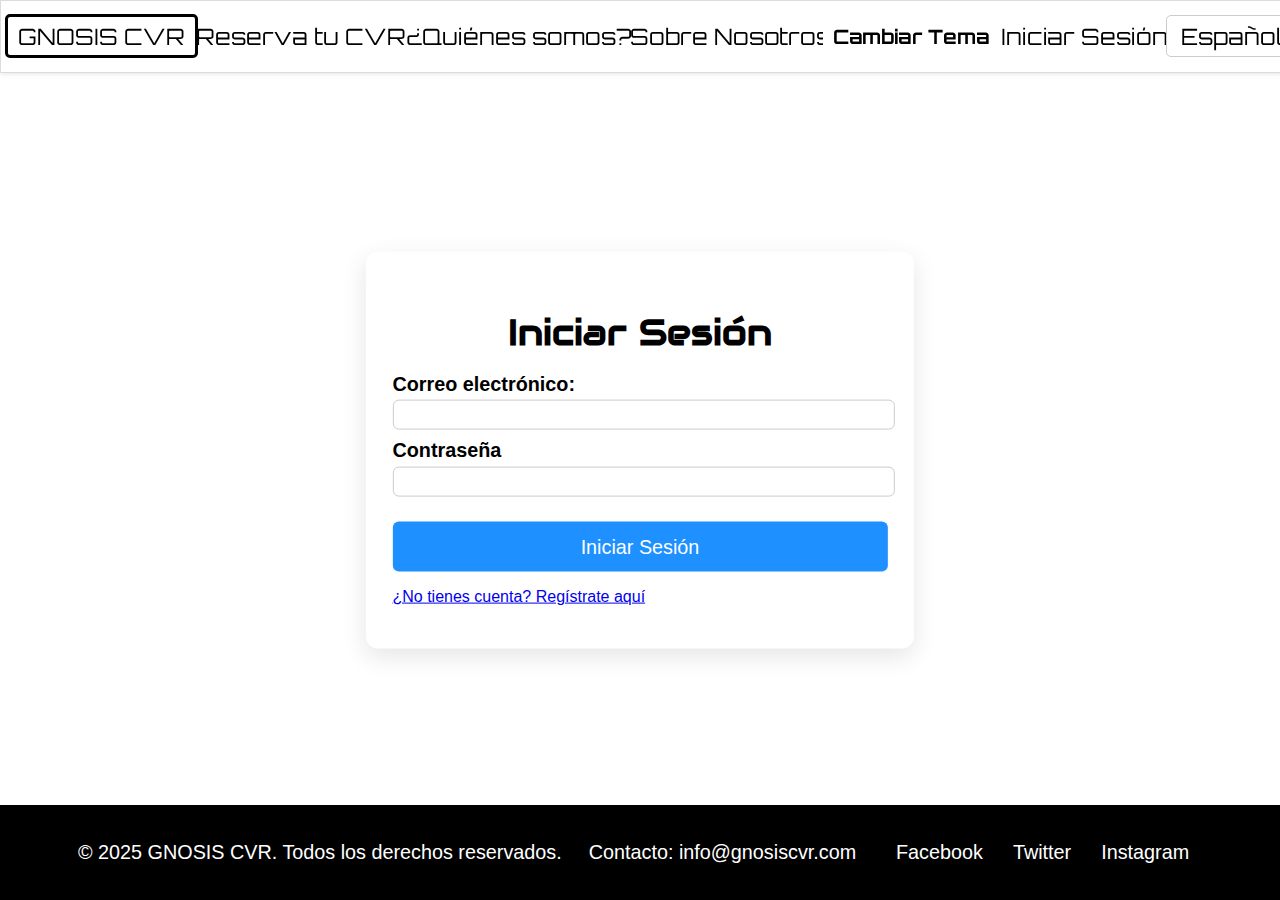
<file: html/login.html>
<!DOCTYPE html>
<html lang="en">

<head>
    <meta charset="UTF-8">
    <meta name="viewport" content="width=device-width, initial-scale=1.0">
    <title>Gnosis CVR</title>
    <link rel="preconnect" href="https://fonts.googleapis.com">
    <link rel="preconnect" href="https://fonts.gstatic.com" crossorigin>
    <link href="https://fonts.googleapis.com/css2?family=Audiowide&display=swap" rel="stylesheet">
    <link href="https://fonts.googleapis.com/css2?family=Orbitron:wght@500&display=swap" rel="stylesheet">
    <link id="style" rel="stylesheet" href="../css/index-light.css">
    <link id="style4" rel="stylesheet" href="../css/login-light.css">
    <link rel="icon" href="/imagenes/icono.ico" type="image/x-icon">

</head>

<body>
    <header>
        <nav id="menu-principal">
            <ul>
                <li><a id="menu-inicio" href="/index.html">GNOSIS CVR</a></li>
                <li><a id="menu-reserva" href="#reserva-section">Reserva tu CVR</a></li>

                <li><a id="menu-prueba" href="quienes.html">¿Quiénes somos?</a></li>
                <li><a id="menu-nosotros" href="sobrenosotros.html">Sobre Nosotros</a></li>
                <li><button id="boton-tema">Cambiar Tema</button></li>
                <li><a id="menu-login" href="login.html">Iniciar Sesión</a></li>
                <li>
                    <select id="selector-idioma">
                        <option value="es">Español</option>
                        <option value="en">English</option>
                    </select>
                </li>
            </ul>
        </nav>
    </header>

    <!-- Div para efectos de popups (cubre todo con blur)-->
    <div id="overlay"></div>
    </div>

    <section id="login-section" class="login-section">
        <div class="login-container">
            <h2>Iniciar Sesión</h2>
            <form id="login-form" action="#" method="POST">
                <label for="nombre" style="display: none;">Nombre:</label>
                <input type="text" id="name" name="name" style="display: none;">

                <label for="correo">Correo electrónico:</label>
                <input type="email" id="email" name="email" required>

                <label for="pass">Contraseña</label>
                <input type="password" id="pass" name="pass" required>

                <label for="confirm-pass" style="display: none;">Confirmar Contraseña</label>
                <input type="password" id="confirm-pass" name="confirm-pass" style="display: none;">

                <button type="submit" id="boton-login" class="boton">Iniciar Sesión</button>
                <!-- intercambiar modo registro - modo login -->
                <p id="toggle-form-p">
                    <a href="#" id="mostrar-registro">¿No tienes cuenta? Regístrate aquí</a>
                </p>
            </form>
        </div>

        <div id="mensaje-container">
            <p class="mensaje">mensaje</p>
        </div>
    </section>

    <section id="reserva-section" class="reserva-section">
        <div class="form-container">
            <button type="button" id="cerrar-reserva" class="cerrar-btn">X</button>
            <h2>Reserva tu Visor CVR</h2>
            <form id="reserva-form" action="#" method="POST">
                <label for="nombre">Nombre completo:</label>
                <input type="text" id="nombre" name="nombre" required>

                <label for="edad">Edad:</label>
                <input type="number" id="edad" name="edad" required>

                <label for="genero">Género:</label>
                <select id="genero" name="genero" required>
                    <option value="">Seleccione...</option>
                    <option value="masculino">Masculino</option>
                    <option value="femenino">Femenino</option>
                    <option value="otro">Otro</option>
                </select>

                <label for="telefono">Número de Teléfono:</label>
                <input type="tel" id="telefono" name="telefono" required>

                <label for="correo">Correo electrónico:</label>
                <input type="email" id="correo" name="correo" required>

                <label for="visor">Tipo de visor deseado:</label>
                <select id="tipo-visor" name="visor" required>
                    <option value="">Seleccione...</option>
                    <option value="visor1">Con NeuroMalla</option>
                    <option value="visor2">Sin NeuroMalla</option>
                </select>

                <button type="submit" id="boton-env-res" class="boton">Reservar</button>
            </form>
        </div>

        <div id="mensaje-container">
            <p class="mensaje">mensaje</p>
        </div>
    </section>

    <footer id="footer">
        <div class="footer-content">
            <div class="footer-info">
                <p>&copy; 2025 GNOSIS CVR. Todos los derechos reservados.</p>
                <p>Contacto: <a href="mailto:info@gnosiscvr.com">info@gnosiscvr.com</a></p>
            </div>
            <div class="footer-social">
                <a href="https://facebook.com" target="_blank">Facebook</a>
                <a href="https://twitter.com" target="_blank">Twitter</a>
                <a href="https://instagram.com" target="_blank">Instagram</a>
            </div>
        </div>
    </footer>
</body>

</html>
<script src="../js/idioma.js"></script>
<script src="../js/reserva.js"></script>
<script src="../js/colores.js"></script>
<script src="../js/login.js"></script>
</file>
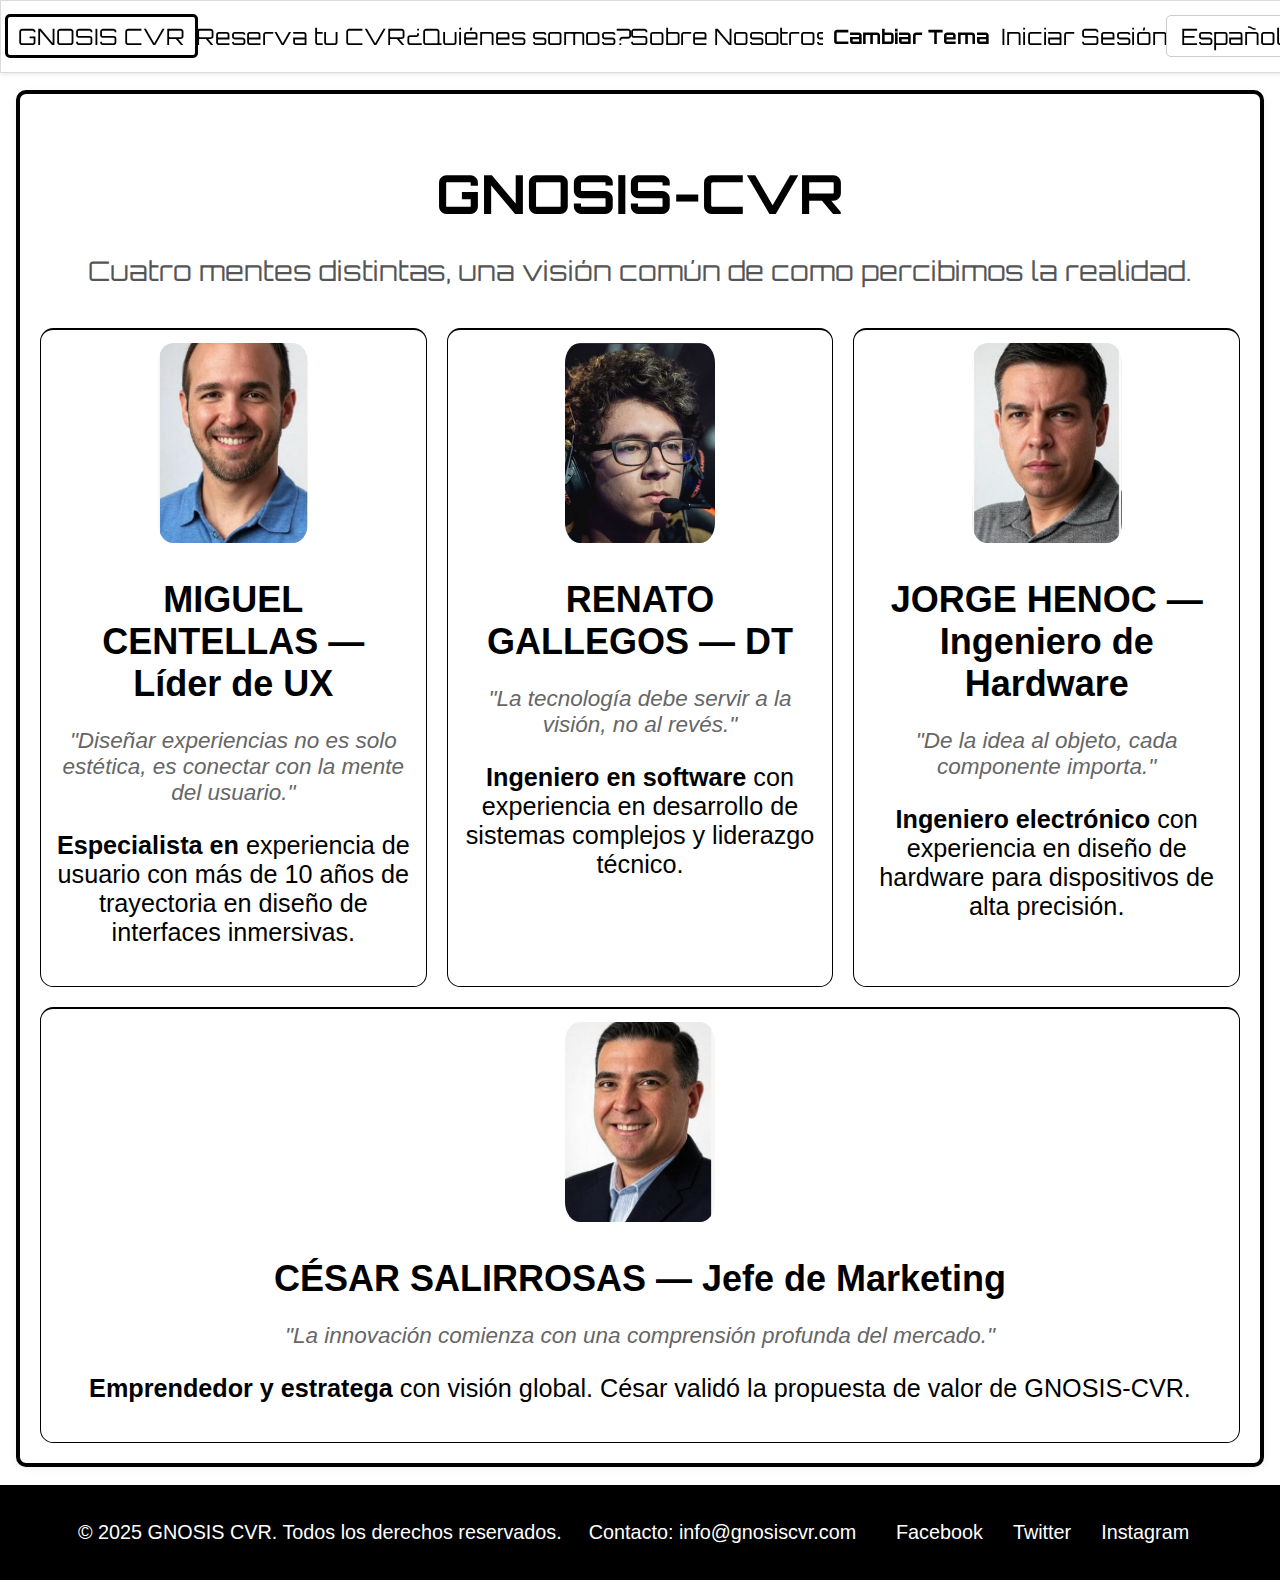
<file: html/quienes.html>
<!DOCTYPE html>
<html lang="en">

<head>
    <meta charset="UTF-8">
    <meta name="viewport" content="width=device-width, initial-scale=1.0">
    <title>Gnosis CVR - ¿Quiénes somos?</title>
    <link rel="preconnect" href="https://fonts.googleapis.com">
    <link rel="preconnect" href="https://fonts.gstatic.com" crossorigin>
    <link href="https://fonts.googleapis.com/css2?family=Audiowide&display=swap" rel="stylesheet">
    <link href="https://fonts.googleapis.com/css2?family=Orbitron:wght@500&display=swap" rel="stylesheet">
    <link id="style" rel="stylesheet" href="../css/index-light.css">
    <link id="style2" rel="stylesheet" href="../css/quienes-light.css">
    <link rel="icon" href="/imagenes/icono.ico" type="image/x-icon">
    <link rel="stylesheet" href="https://cdnjs.cloudflare.com/ajax/libs/font-awesome/6.0.0-beta3/css/all.min.css">
</head>

<body>
    <header>
        <nav id="menu-principal">
            <ul>
                <li><a id="menu-inicio" href="../index.html">GNOSIS CVR</a></li>
                <li><a id="menu-reserva" href="#reserva-section">Reserva tu CVR</a></li>
                <li><a id="menu-prueba" href="quienes.html">¿Quiénes somos?</a></li>
                <li><a id="menu-nosotros" href="sobrenosotros.html">Sobre Nosotros</a></li>
                <li><button id="boton-tema">Cambiar Tema</button></li>
                <li><a id="menu-login" href="login.html">Iniciar Sesión</a></li>
                <li>
                    <select id="selector-idioma">
                        <option value="es">Español</option>
                        <option value="en">English</option>
                    </select>
                </li>
            </ul>
        </nav>
    </header>
    <section id="equipo-fake" class="team">
        <div class="team-intro">
            <div class="ruido" id="ruido"></div>
            <audio class="audio" id="audio" src="../audio/transition.mp3"></audio>
            <h2>GNOSIS-CVR</h2>
            <p id="dialog">Cuatro mentes distintas, una visión común de como percibimos la realidad.</p>
        </div>
        <div class="team-members">
            <div class="member">
                <div class="flip-container">
                    <div class="flipper">
                        <div class="front">
                            <img class="img-fake" src="../imagenes/Miguel.png" alt="Miguel Centellas">
                        </div>
                        <div class="back">
                            <h3 id="ERText1">La realidad</h3>
                            </a>
                        </div>
                    </div>
                </div>
                <h3 id="name-member1">MIGUEL CENTELLAS — Líder de UX</h3>
                <p id="quote1" class="quote1">"Diseñar experiencias no es solo estética, es conectar con la mente del
                    usuario."
                </p>
                <p id="PeqText1"><strong>Especialista en</strong> experiencia de usuario con más de 10 años de
                    trayectoria en
                    diseño de interfaces inmersivas.</p>
            </div>
            <div class="member">
                <div class="flip-container">
                    <div class="flipper">
                        <div class="front">
                            <img class="img-fake" src="../imagenes/Renato.PNG" alt="Renato Gallegos">
                        </div>
                        <div class="back">
                            <h3 id="ERText2">Podría ser</h3>
                        </div>
                    </div>
                </div>
                <h3 id="name-member2">RENATO GALLEGOS — DT</h3>
                <p id="quote2" class="quote2">"La tecnología debe servir a la visión, no al revés."</p>
                <p id="PeqText2"><strong>Ingeniero en software</strong> con experiencia en desarrollo de sistemas
                    complejos y
                    liderazgo técnico.</p>
            </div>
            <div class="member">
                <div class="flip-container">
                    <div class="flipper">
                        <div class="front">
                            <img class="img-fake" src="../imagenes/Elias.PNG" alt="Jorge Henoc">
                        </div>
                        <div class="back">
                            <h3 id="ERText3">Distinta.</h3>
                        </div>
                    </div>
                </div>
                <h3 id="name-member3">JORGE HENOC — Ingeniero de Hardware</h3>
                <p id="quote3" class="quote3">"De la idea al objeto, cada componente importa."</p>
                <p id="PeqText3"><strong>Ingeniero electrónico</strong> con experiencia en diseño de hardware para
                    dispositivos de
                    alta precisión.</p>
            </div>
            <div class="member">
                <div class="flip-container">
                    <div class="flipper">
                        <div class="front">
                            <img class="img-fake" src="../imagenes/Cesar.PNG" alt="César Salirrosas">
                        </div>
                        <div id="real" class="back">
                            <button id="realidad" onclick="activarRuido()">Conoce la verdad.</button>
                            </a>
                        </div>
                    </div>
                </div>
                <h3 id="name-member4">CÉSAR SALIRROSAS — Jefe de Marketing</h3>
                <p id="quote4" class=" quote4">"La innovación comienza con una comprensión profunda del mercado."</p>
                <p id="PeqText4"><strong>Emprendedor y estratega</strong> con visión global. César validó la propuesta
                    de valor de
                    GNOSIS-CVR.</p>
            </div>
        </div>

    </section>
    <section id="equipo-real" class="team">
        <div class="team-intro">
            <h2 id="Proyecto">Proyecto de clase 'Desarrollo de entornos web'</h2>
            <p id="Carrera">Carrera de Cibertec: Computación e Informática.</p>
        </div>
        <div class="team-members">
            <div class="member">
                <h3>MIGUEL CENTELLAS</h3>
                <p id="quote5" class="quote5">"El conocimiento que no se aplica, no sirve."
                </p>
                <p id="txtreal1">Apasionado del aprendizaje continuo y del poder brindar soluciones a problemas
                    sociales.</p>
                <a href="https://github.com/reyrojo2" target="_blank">
                    <img src="../imagenes/github.png" alt="github">
                </a>
                <a href="https://www.linkedin.com/in/miguel-centellas-81107729a" target="_blank">
                    <img src="../imagenes/linkedin.png" alt="linkedin">
                </a>
                <a href="mailto:miguelcentellas@gmail.com" target="_blank">
                    <img src="../imagenes/gmail.png" alt="linkedin">
                </a>
            </div>
            <div class="member">
                <h3>RENATO GALLEGOS</h3>
                <p id="quote6" class="quote6">"Cada problema tiene solución... y si no tiene, la crearé"</p>
                <p id="txtreal2">Firme defensor del uso de la tecnología para el beneficio de las personas, generando un
                    avance en la
                    sociedad</p>
                <a href="https://github.com/Renyu2121" target="_blank">
                    <img src="../imagenes/github.png" alt="github">
                </a>
                <a href="https://www.linkedin.com/in/renato-gallegos-50b559257/" target="_blank">
                    <img src="../imagenes/linkedin.png" alt="linkedin">
                </a>
                <a href="mailto:Niglet.renato@gmail.com" target="_blank">
                    <img src="../imagenes/gmail.png" alt="linkedin">
                </a>
            </div>
            <div class="member">
                <h3>JORGE HENOC</h3>
                <p id="quote7" class="quote7">"Solo existen personas con problemas y luego aquellos que los resuelven.
                    Ahí entro yo."</p>
                <p id="txtreal3">Deseoso de llegar a ser un ingeniero de software que marque la diferencia en el mundo
                    actual.</p>
                <a href="https://github.com/Elias2049J" target="_blank">
                    <img src="../imagenes/github.png" alt="github">
                </a>
                <a href="https://www.linkedin.com/in/elías-jorge-ugarte-8a5567235/" target="_blank">
                    <img src="../imagenes/linkedin.png" alt="linkedin">
                </a>
                <a href="mailto:henoceliasjorgeugarte@gmail.com" target="_blank">
                    <img src="../imagenes/gmail.png" alt="linkedin">
                </a>
            </div>
            <div class="member">
                <h3>CÉSAR SALIRROSAS</h3>
                <p id="quote8" class="quote8">"Las dificultades de la vida solo me hacen querer avanzar más."</p>
                <p id="txtreal4">La carrera me dará las herramientas para darle forma a las ideas que tengo en la mente.
                </p>
                <a href="https://github.com/Csalirrosasc" target="_blank">
                    <img src="../imagenes/github.png" alt="github">
                </a>
                <a href="https://www.linkedin.com/in/césar-salirrosas-cisneros-738353150/" target="_blank">
                    <img src="../imagenes/linkedin.png" alt="linkedin">
                </a>
                <a href="mailto:ceyestj1107@gmail.com" target="_blank">
                    <img src="../imagenes/gmail.png" alt="linkedin">
                </a>
            </div>
        </div>
    </section>
    <!-- Div para efectos de popups (cubre todo con blur)-->
    <div id="overlay"></div>
    </div>

    <section id="reserva-section" class="reserva-section">
        <div class="form-container">
            <button type="button" id="cerrar-reserva" class="cerrar-btn">X</button>
            <h2>Reserva tu Visor CVR</h2>
            <form id="reserva-form" action="#" method="POST">
                <label for="nombre">Nombre completo:</label>
                <input type="text" id="nombre" name="nombre" required>

                <label for="edad">Edad:</label>
                <input type="number" id="edad" name="edad" required>

                <label for="genero">Género:</label>
                <select id="genero" name="genero" required>
                    <option value="">Seleccione...</option>
                    <option value="masculino">Masculino</option>
                    <option value="femenino">Femenino</option>
                    <option value="otro">Otro</option>
                </select>

                <label for="telefono">Número de Teléfono:</label>
                <input type="tel" id="telefono" name="telefono" required>

                <label for="correo">Correo electrónico:</label>
                <input type="email" id="correo" name="correo" required>

                <label for="visor">Tipo de visor deseado:</label>
                <select id="tipo-visor" name="visor" required>
                    <option value="">Seleccione...</option>
                    <option value="visor1">Con NeuroMalla</option>
                    <option value="visor2">Sin NeuroMalla</option>
                </select>

                <button type="submit" id="boton-env-res" class="boton">Reservar</button>
            </form>
        </div>

        <div id="mensaje-container">
            <p class="mensaje">mensaje</p>
        </div>
    </section>
    <br>
    <footer id="footer">
        <div class="footer-content">
            <div class="footer-info">
                <p>© 2025 GNOSIS CVR. Todos los derechos reservados.</p>
                <p>Contacto: <a href="mailto:info@gnosiscvr.com">info@gnosiscvr.com</a></p>
            </div>
            <div class="footer-social">
                <a href="https://facebook.com" target="_blank">Facebook</a>
                <a href="https://twitter.com" target="_blank">Twitter</a>
                <a href="https://instagram.com" target="_blank">Instagram</a>
            </div>
        </div>
    </footer>
</body>
<script src="../js/quienes.js"></script>
<script src="../js/colores.js"></script>
<script src="../js/idioma.js"></script>
<script src="../js/reserva.js"></script>

</html>
</file>
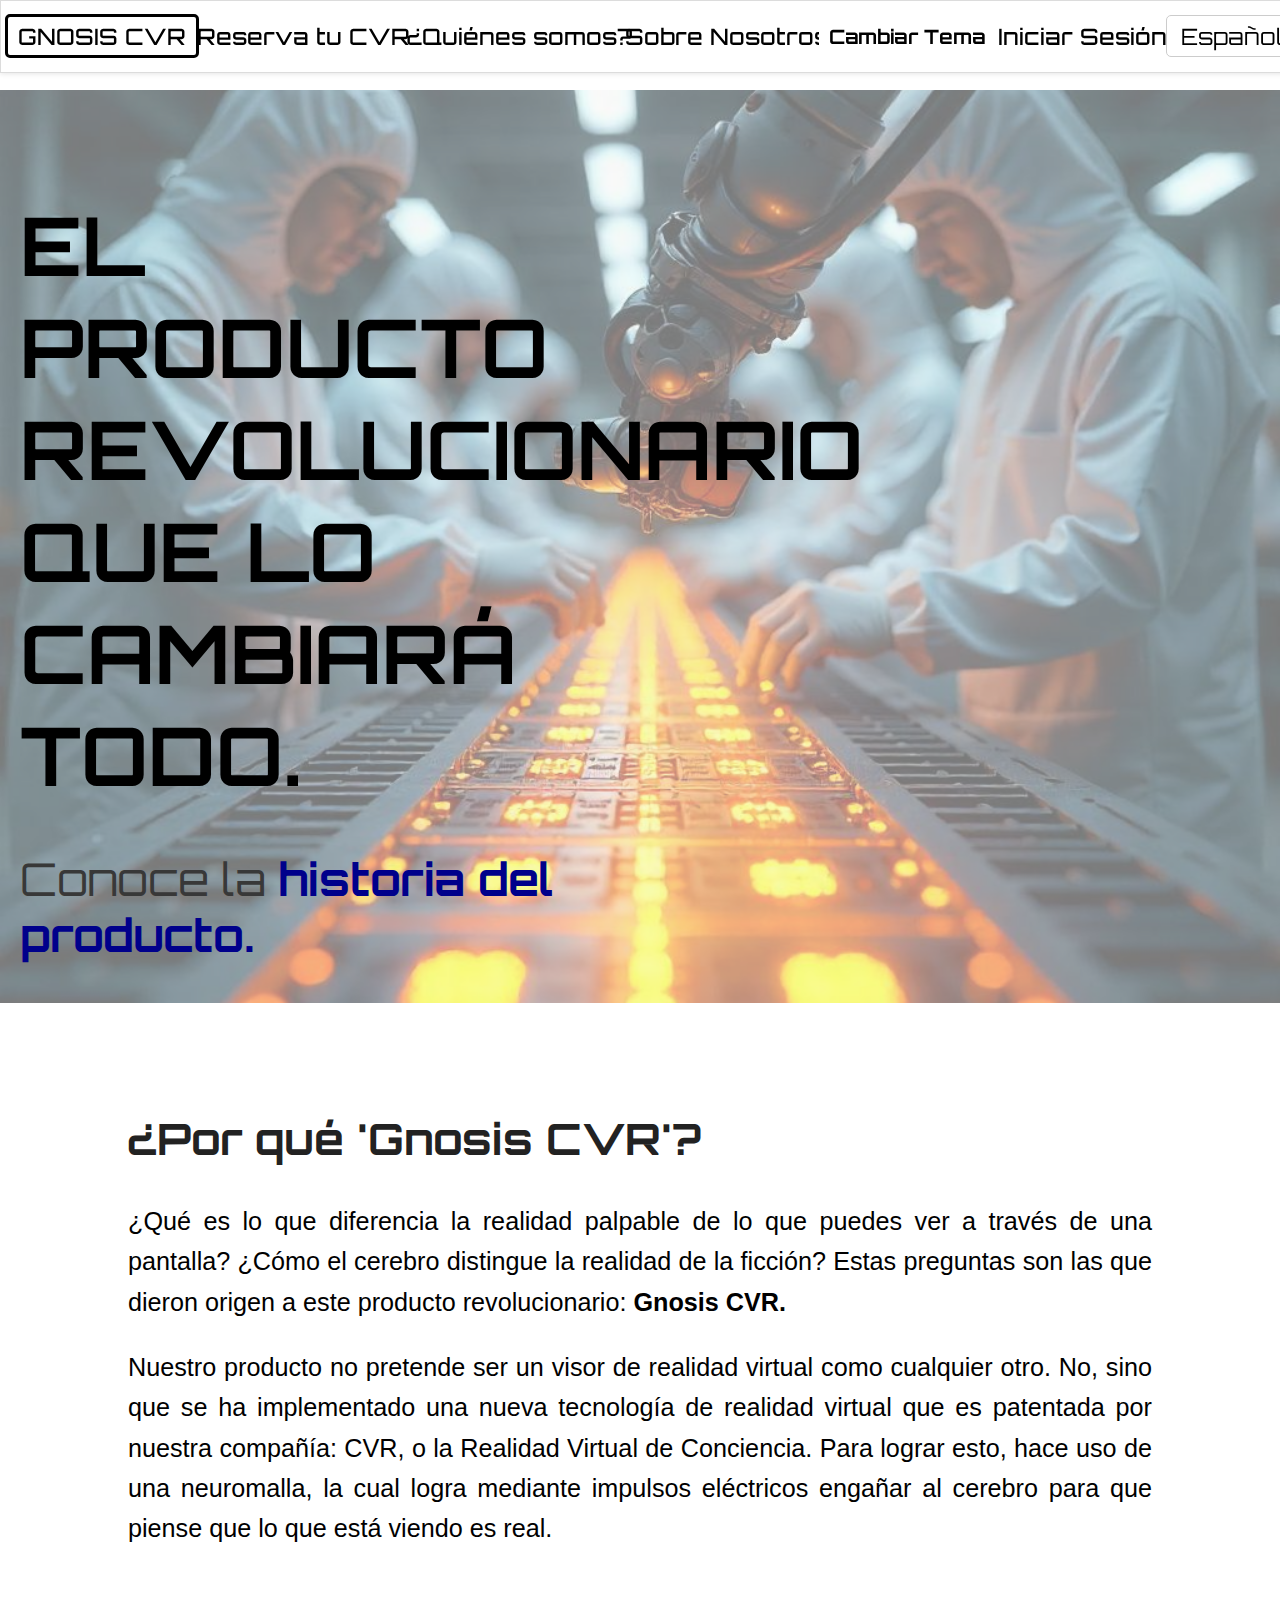
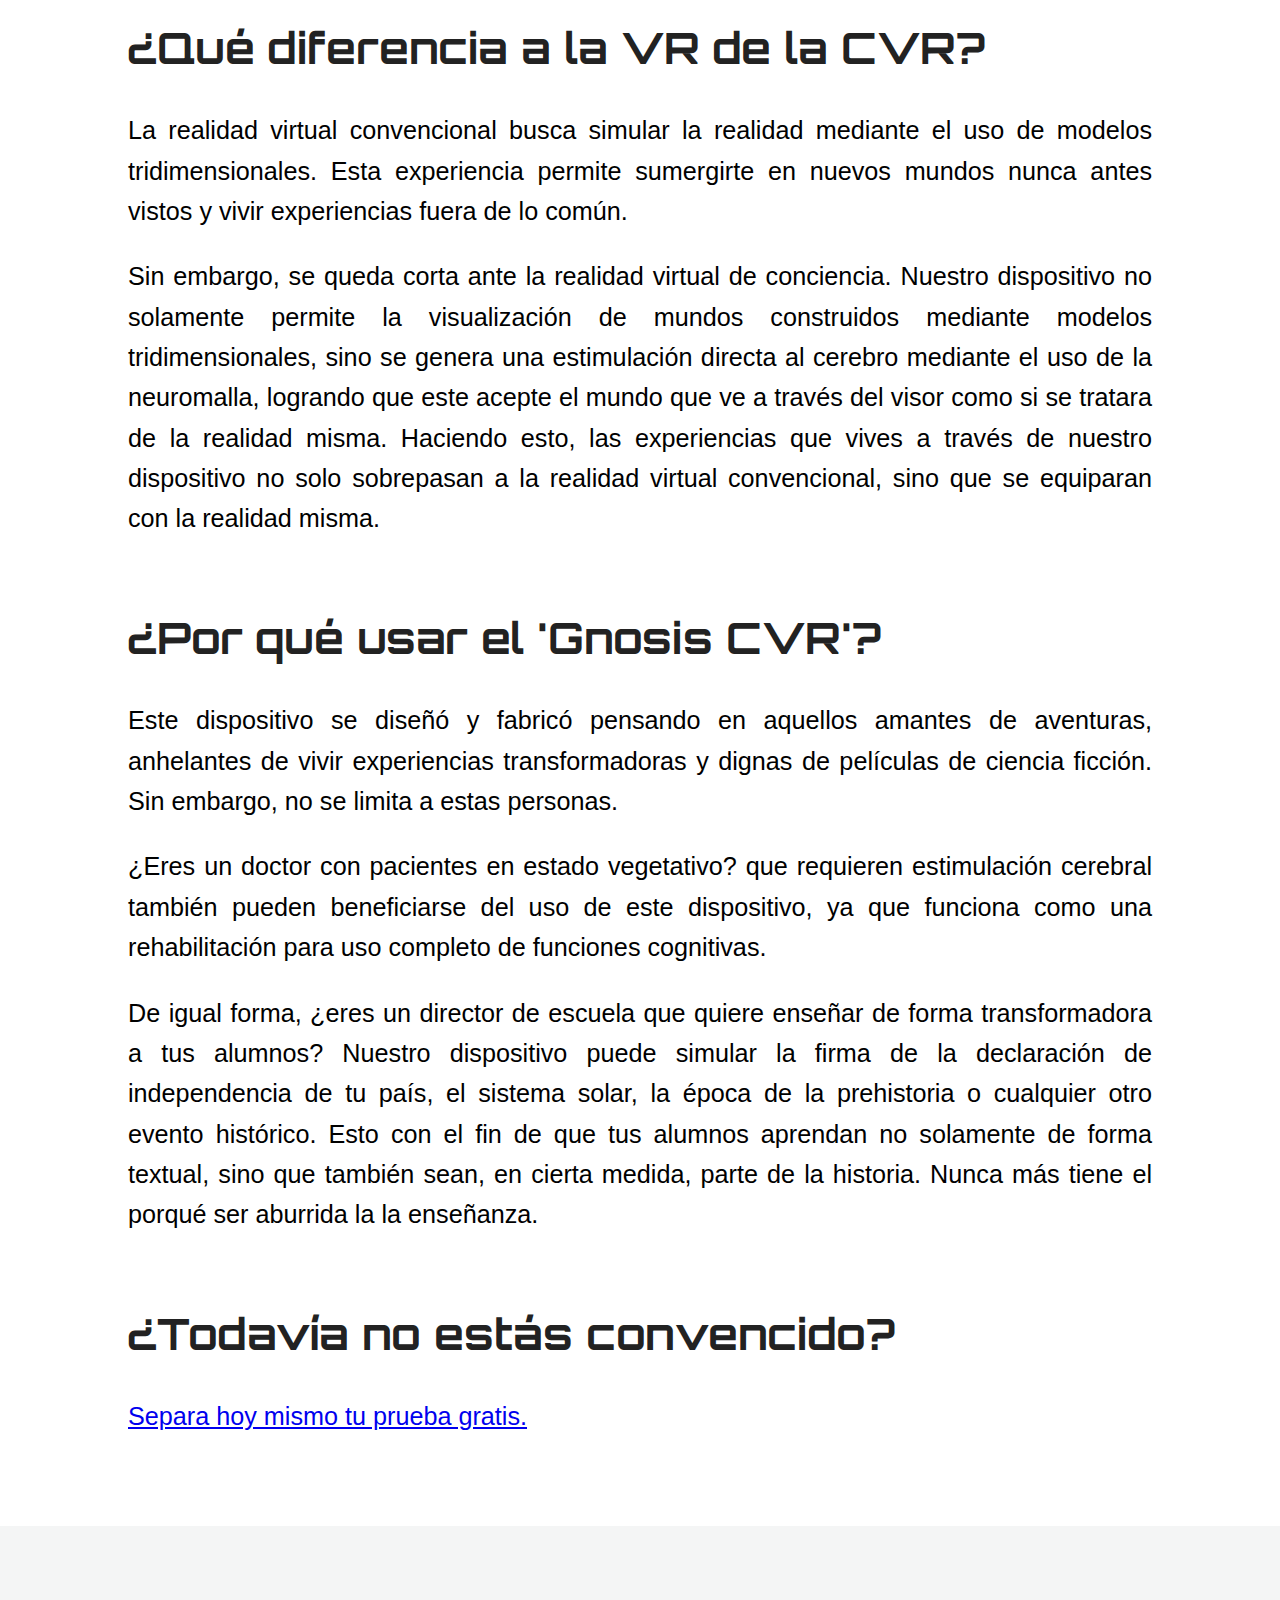
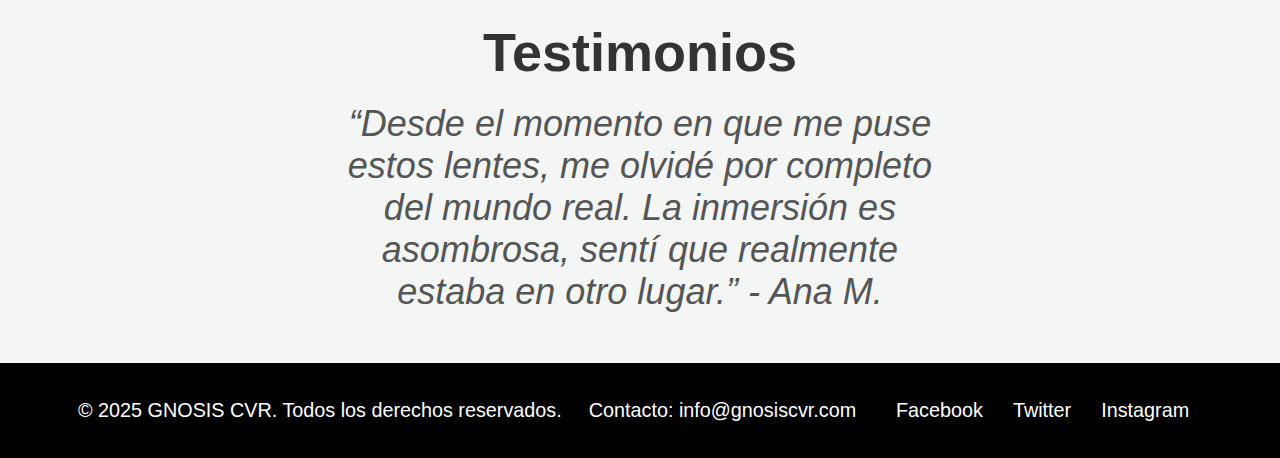
<file: html/sobrenosotros.html>
<!DOCTYPE html>
<html lang="es">

<head>
    <meta charset="UTF-8">
    <meta name="viewport" content="width=device-width, initial-scale=1.0">
    <title>Gnosis CVR</title>
    <link rel="preconnect" href="https://fonts.googleapis.com">
    <link rel="preconnect" href="https://fonts.gstatic.com" crossorigin>
    <link href="https://fonts.googleapis.com/css2?family=Audiowide&display=swap" rel="stylesheet">
    <link href="https://fonts.googleapis.com/css2?family=Orbitron:wght@500&display=swap" rel="stylesheet">
    <link id="style" rel="stylesheet" href="../css/index-light.css">
    <link id="style3" rel="stylesheet" href="../css/sobrenosotros-light.css">
    <link rel="icon" href="/imagenes/icono.ico" type="image/x-icon">
    <link rel="stylesheet" href="https://cdnjs.cloudflare.com/ajax/libs/font-awesome/6.0.0-beta3/css/all.min.css">
</head>

<body>
    <header>
        <nav id="menu-principal">
            <ul>
                <li><a id="menu-inicio" href="../index.html">GNOSIS CVR</a></li>
                <li><a id="menu-reserva" href="#reserva-section">Reserva tu CVR</a></li>
                <li><a id="menu-prueba" href="quienes.html">¿Quiénes somos?</a></li>
                <li><a id="menu-nosotros" href="sobrenosotros.html">Sobre Nosotros</a></li>
                <li><button id="boton-tema">Cambiar Tema</button></li>
                <li><a id="menu-login" href="login.html">Iniciar Sesión</a></li>
                <li>
                    <select id="selector-idioma">
                        <option value="es">Español</option>
                        <option value="en">English</option>
                    </select>
                </li>
            </ul>
        </nav>
    </header>

    <main>
        <section class="cuerpo">
            <div class="cuerpo-background">
                <div class="background-image active" style="background-image: url('../imagenes/1.png');"></div>
                <div class="background-image " style="background-image: url('../imagenes/2.png');"></div>
                <div class="background-image " style="background-image: url('../imagenes/3.png');"></div>
                <div class="background-image " style="background-image: url('../imagenes/4.png');"></div>
            </div>
            <div class="cuerpo-content">
                <div class="cuerpo-text">
                    <h1 id="titleSN">El producto revolucionario que lo cambiará todo.</h1>
                    <p id="textB">Conoce la <a href="#historiaText"><strong>historia del producto.</strong></a></p>
                </div>

        </section>
        <section id="historiaText" class="historia-info">
            <div class="historia-texto">
                <h2 id="pregunta1">¿Por qué 'Gnosis CVR'?</h2>
                <p id="texto1">¿Qué es lo que diferencia la realidad palpable de lo que puedes ver a través de una
                    pantalla? ¿Cómo
                    el
                    cerebro distingue la realidad de la ficción?
                    Estas preguntas son las que dieron origen a este producto revolucionario: <strong>Gnosis
                        CVR.</strong></p>
                <p id="texto2">Nuestro producto no pretende ser un visor de realidad virtual como cualquier otro. No,
                    sino que se ha
                    implementado una nueva tecnología de realidad virtual que es patentada por nuestra compañía: CVR, o
                    la
                    Realidad Virtual de Conciencia. Para lograr esto, hace uso de una neuromalla, la cual logra mediante
                    impulsos
                    eléctricos engañar al cerebro para que piense que lo que está viendo es real.</p>
                <br>
                <h2 id="pregunta2">¿Qué diferencia a la VR de la CVR?</h2>
                <p id="texto3">La realidad virtual convencional busca simular la realidad mediante el uso de modelos
                    tridimensionales. Esta
                    experiencia permite sumergirte en nuevos mundos nunca antes vistos y vivir experiencias fuera de lo
                    común.</p>
                <p id="texto4">Sin embargo, se queda corta ante la realidad virtual de conciencia. Nuestro dispositivo
                    no solamente
                    permite
                    la visualización de mundos construidos mediante modelos tridimensionales, sino se genera una
                    estimulación
                    directa al cerebro mediante el uso de la neuromalla, logrando que este acepte el mundo que ve a
                    través del
                    visor como si se tratara de la
                    realidad misma. Haciendo esto, las experiencias que vives a través de nuestro dispositivo no solo
                    sobrepasan a
                    la realidad virtual convencional, sino que se equiparan con la realidad misma.</p>
                <br>
                <h2 id="pregunta3">¿Por qué usar el 'Gnosis CVR'?</h2>
                <p id="texto5">Este dispositivo se diseñó y fabricó pensando en aquellos amantes de aventuras,
                    anhelantes de vivir
                    experiencias transformadoras y dignas de películas de ciencia ficción. Sin embargo, no se limita a
                    estas
                    personas.</p>
                <p id="texto6">¿Eres un doctor con pacientes en estado vegetativo? que requieren estimulación cerebral
                    también
                    pueden
                    beneficiarse del uso de este dispositivo, ya que funciona como una rehabilitación para uso completo
                    de
                    funciones cognitivas.</p>
                <p id="texto7">De igual forma, ¿eres un director de escuela que quiere enseñar de forma transformadora a
                    tus
                    alumnos?
                    Nuestro dispositivo puede simular la firma de la declaración de independencia de tu país, el sistema
                    solar, la
                    época de la prehistoria o cualquier otro evento histórico. Esto con el fin de que tus alumnos
                    aprendan no
                    solamente de forma textual, sino que también sean, en cierta medida, parte de la historia. Nunca más
                    tiene el
                    porqué ser aburrida la la enseñanza.</p>
                <br>
                <h2 id="pregunta4">¿Todavía no estás convencido?</h2>
                <p id="texto8"><a href="../index.html#boton-prueba">Separa hoy mismo tu prueba gratis.</a></p>
            </div>

        </section>
        <section id="testimonios" class="seccion-testimonios">
            <div class="contenido">
                <h2 id="testimonio">Testimonios</h2>
                <p id="p-frase"></p>
            </div>
        </section>
    </main>

    <!-- Div para efectos de popups (cubre todo con blur)-->
    <div id="overlay"></div>
    </div>

    <section id="reserva-section" class="reserva-section">
        <div class="form-container">
            <button type="button" id="cerrar-reserva" class="cerrar-btn">X</button>
            <h2>Reserva tu Visor CVR</h2>
            <form id="reserva-form" action="#" method="POST">
                <label for="nombre">Nombre completo:</label>
                <input type="text" id="nombre" name="nombre" required>

                <label for="edad">Edad:</label>
                <input type="number" id="edad" name="edad" required>

                <label for="genero">Género:</label>
                <select id="genero" name="genero" required>
                    <option value="">Seleccione...</option>
                    <option value="masculino">Masculino</option>
                    <option value="femenino">Femenino</option>
                    <option value="otro">Otro</option>
                </select>

                <label for="telefono">Número de Teléfono:</label>
                <input type="tel" id="telefono" name="telefono" required>

                <label for="correo">Correo electrónico:</label>
                <input type="email" id="correo" name="correo" required>

                <label for="visor">Tipo de visor deseado:</label>
                <select id="tipo-visor" name="visor" required>
                    <option value="">Seleccione...</option>
                    <option value="visor1">Con NeuroMalla</option>
                    <option value="visor2">Sin NeuroMalla</option>
                </select>

                <button type="submit" id="boton-env-res" class="boton">Reservar</button>
            </form>
        </div>

        <div id="mensaje-container">
            <p class="mensaje">mensaje</p>
        </div>
    </section>

    <footer id="footer">
        <div class="footer-content">
            <div class="footer-info">
                <p>© 2025 GNOSIS CVR. Todos los derechos reservados.</p>
                <p>Contacto: <a href="mailto:info@gnosiscvr.com">info@gnosiscvr.com</a></p>
            </div>
            <div class="footer-social">
                <a href="https://facebook.com" target="_blank">Facebook</a>
                <a href="https://twitter.com" target="_blank">Twitter</a>
                <a href="https://instagram.com" target="_blank">Instagram</a>
            </div>
        </div>
    </footer>
</body>

<script src="../js/quienes.js"></script>
<script src="../js/idioma.js"></script>
<script src="../js/sobrenosotros.js"></script>
<script src="../js/colores.js"></script>
<script src="../js/reserva.js"></script>

</html>
</file>
<file: css/index-light.css>
body {
    background-color: rgb(255, 255, 255);
    font-family: Verdana, Geneva, Tahoma, sans-serif;
    margin: 0;
    overflow-x: hidden;
}

header {
    display: flex;
    padding-top: 10vh;
    z-index: 9;
}

/*Título*/
#main-title {
    font-family: Orbitron;
    font-size: 6vmin;
    color: rgb(0, 0, 0);
    padding: 0 0 0 5vw;
}

/*Estilos del menú principal*/
#menu-principal {
    display: flex;
    position: fixed;
    top: 0;
    left: 0;
    height: 4.55vh;
    width: 100%;
    padding: 15px 15px;
    justify-content: center;
    background-color: rgb(255, 255, 255);
    border: 1px solid #dcdcdc;
    box-shadow: 0 1px 5px rgba(0, 0, 0, 0.1);
    z-index: 10;

}

#menu-principal ul {
    display: flex;
    justify-content: flex-start;
    align-items: center;
    text-align: center;
    list-style: none;
    margin: -20px;
    padding: 1vmin;
    font-size: 2.5vmin;
    overflow-x: auto;
    white-space: nowrap;
    -webkit-overflow-scrolling: touch;
    scrollbar-width: none;
}

#menu-principal ul::-webkit-scrollbar {
    display: none;
}

#menu-principal li {
    margin-right: 2.3vmin;
    min-width: 120px;
}

#menu-principal a {
    font-family: 'Orbitron';
    text-decoration: none;
    color: rgb(0, 0, 0);
    padding: 5px 10px;
    transition: all 0.3s ease;
}


#menu-inicio {
    border: #000000 solid 0.4vmin;
    border-radius: 5px;
}

#menu-principal ul a:hover {
    color: rgb(255, 255, 255);
    background-color: rgba(0, 0, 0, 0.8);
    border-radius: 5px;
}

#selector-idioma {
    color: rgb(0, 0, 0);
    font-family: Orbitron;
    font-size: 2.5vmin;
    border-radius: 5px;
    padding: 5px 10px;
    border: 1px solid #ccc;
    background-color: rgb(255, 255, 255);
}

#selector-idioma:hover {
    color: rgb(0, 0, 0);
    background-color: rgb(255, 255, 255);
}

#boton-tema {
    font-family: Orbitron;
    font-size: 2.2vmin;
    font-weight: bold;
    border: none;
    border-radius: 5px;
    padding: 5px 10px;
    cursor: pointer;
    background-color: rgb(255, 255, 255);
    color: rgb(0, 0, 0);
    transition: all 0.3s ease;
}

#boton-tema:hover {
    background-color: rgb(0, 0, 0);
    color: rgb(255, 255, 255);
}


/* Estilos para la sección del modelo 3d */

.model-area {
    display: flex;
    align-items: center;
    justify-content: center;
    height: 55vmin;
    width: 100%;
    gap: 1.5vw;
    margin: 2vh 0 2vh 0;
    z-index: 9;
}

/* contenedor Modelo 3d */

#model-container {
    width: 50vw;
    height: 100%;
    border-radius: 3pt;
}

/*Estilos Modelo 3d*/
model-viewer {
    display: flex;
    width: auto;
    height: 100%;
    border: hsl(0, 0%, 0%) solid 3pt;
    border-radius: 5pt;
    box-shadow: 0px 3px 24px 6px hsl(0deg 1% 36% / 51%);
    z-index: 9;
}

#modelo1 {
    display: block;
    background-color: hsl(0, 0%, 100%);
}

#modelo2 {
    width: auto;
    display: none;
    background-color: hsl(0, 0%, 100%);
}

.hotspot {
    background: #55555575;
    border-radius: 32px;
    color: rgb(69, 228, 193);
    font-weight: bold;
    font-size: 2.5vmin;
    text-align: center;
    border: 2px solid rgb(69, 228, 193);
    box-shadow: 0 2px 4px rgba(255, 255, 255, 0.25);
    box-sizing: border-box;
    cursor: pointer;
    height: 6vmin;
    width: 6vmin;
    position: relative;
    transition: opacity 0.3s;

}

.hotspot:not([data-visible]) {
    opacity: transparent;
    border: 2px solid #fff;
    color: #fff;
    box-shadow: none;
    height: 6vmin;
    width: 6vmin;
    pointer-events: none;
}

.hotspot:focus {
    border: 2px solid rgb(0, 128, 200);
    color: rgb(0, 128, 200);
    font-weight: bold;
    height: 6vmin;
    width: 6vmin;
    outline: none;
}

.hotspot * {
    opacity: 1;
    transform: translateY(-50%);
}

.progress-bar {
    display: block;
    width: 33%;
    height: 10%;
    max-height: 2%;
    position: absolute;
    left: 50%;
    top: 50%;
    transform: translate3d(-50%, -50%, 0);
    border-radius: 25px;
    box-shadow: 0px 3px 10px 3px rgba(0, 0, 0, 0.5), 0px 0px 5px 1px rgba(0, 0, 0, 0.6);
    border: 1px solid rgba(255, 255, 255, 0.9);
    background-color: rgba(0, 0, 0, 0.5);
}

.progress-bar.hide {
    visibility: hidden;
    transition: visibility 0.3s;
}

.update-bar {
    background-color: rgba(255, 255, 255, 0.9);
    width: 0%;
    height: 100%;
    border-radius: 25px;
    float: left;
    transition: width 0.3s;
}

/*Estilos para la info del modelo */
#model-info-container {
    max-width: 40vw;
    max-height: 55vmin;
    border-radius: 5pt;
    padding: 1vh 2vw;
    border: hsl(0, 0%, 0%) solid 3pt;
    box-shadow: 0px 3px 24px 6px hsl(0deg 1% 36% / 51%);
}

.title-info {
    font-family: "Audiowide", sans-serif;
    font-size: 5vmin;
    margin-top: 0;
    text-align: center;
    color: hsl(0, 0%, 0%);
}

#title2,
#title3,
#title4 {
    font-family: "Audiowide", sans-serif;
    font-size: 5vmin;
    text-align: center;
    color: hsl(0, 0%, 0%);
}

#title2,
#content2,
#title3,
#content3,
#title4,
#content4 {
    display: none;
}

#content1,
#content2,
#content3,
#content4 {
    font-size: 2.5vmin;
}


/* Seccion de preview */
#preview-section {
    z-index: 9;
}

/*Menú del preview*/

#preview-menu {
    display: flex;
    justify-content: space-between;
    position: relative;
    width: 100%;
    height: 8vmin;
    bottom: -2vh;
}

#preview-menu-ul {
    display: flex;
    background-color: rgb(255, 255, 255);
    font-size: 2.2vmin;
    justify-content: space-between;
    list-style-type: none;
    align-items: center;
    margin: 0;
    padding: 0;
    width: 100%;
}

#preview-menu ul li {
    flex: 1;
    text-align: center;
    height: 100%;
}

#preview-menu ul li button {
    font-family: "Orbitron", sans-serif;
    width: 100%;
    height: 100%;
    border-top: black solid 2pt;
    border-left: black solid 1pt;
    border-right: black solid 1pt;
    background: inherit;
    font-size: 2.2vmin;
    cursor: pointer;
}

#preview-menu button:hover {
    color: rgb(255, 255, 255);
    background-color: rgb(0, 0, 0);
}


/*Estilos para el preview de los mundos*/
#preview-container {
    display: flex;
    justify-content: center;
    gap: 2vmin;
    position: relative;
    width: 100%;
    height: 60vmin;
}


#preview-video {
    display: flex;
    width: 100%;
    height: 100%;
    margin-top: 2vh;
    margin-right: 0;
    margin-bottom: 0;
    position: relative;
    border: 1px solid rgb(0, 0, 0);
    overflow: hidden;
}

.video1,
.video2 {
    position: absolute;
    top: 0;
    left: 0;
    width: 100%;
    height: 100%;
    object-fit: cover;
    transition: all 1s ease-in-out;
    opacity: 0;
    pointer-events: none;
}

.actual {
    opacity: 1;
}

.siguiente {
    opacity: 0;
}


#preview-video video {
    position: absolute;
    top: 0;
    left: 0;
    width: 100%;
    height: 100%;
    object-fit: cover;
    transition: all 1s ease-in-out;
    opacity: 0;
    z-index: 8;
}

#preview-desc {
    position: absolute;
    display: flex;
    flex-direction: column;
    justify-content: center;
    align-items: center;
    width: 100%;
    height: 100%;
    margin-top: 2vh;
    margin-left: 0;
    margin-right: 0;
    margin-bottom: 0;
    border: 1px solid #000000;
    background-color: #00000030;
    z-index: 9;
    backdrop-filter: blur(8px);
}

#title-desc1,
#title-desc2,
#title-desc3,
#title-desc4,
#title-desc5 {
    text-align: center;
    font-family: "Audiowide", sans-serif;
    color: rgb(255, 255, 255);
    font-size: 8vmin;
    margin-top: 0;
    margin-bottom: 0;

}

#title-desc2,
#title-desc3,
#title-desc4,
#title-desc5 {
    display: none;
}

#p-desc-ft1,
#p-desc-ft2,
#p-desc-ft3,
#p-desc-ft4,
#p-contador {
    text-align: center;
    color: white;
    font-size: 3.5vmin;
    margin-left: 10vmin;
    margin-right: 10vmin;
    margin-bottom: 0;
    margin-top: 0;
}

#p-desc-ft2,
#p-desc-ft3,
#p-desc-ft4 {
    display: none;
}

#p-desc-sc {
    text-align: center;
    color: white;
    font-size: 3.5vmin;
    margin-left: 10vmin;
    margin-right: 10vmin;
    margin-bottom: 0;
    margin-top: 0;
}

.boton a {
    text-decoration: none;
}

#boton-prueba,
#boton-reserva {
    background-color: rgba(255, 255, 255, 0.8);
    border: 2pt solid rgba(0, 0, 0, 0.8);
    border-radius: 8px;
    padding: 12px 35px;
    font-size: 2.2vmin;
    color: rgb(0, 0, 0);
    cursor: pointer;
    transition: all 0.3s ease;
    margin-top: 2vmin;
}

#boton-prueba:hover,
#boton-reserva:hover {
    background-color: rgba(0, 153, 255, 0.8);
    color: #ffffff;
    transform: scale(1.05);
    box-shadow: 0 4px 10px rgba(0, 0, 0, 0.2);
}

/*Estilos del form de reserva*/
#overlay {
    position: fixed;
    top: 0;
    left: 0;
    width: 100vw;
    height: 100vh;
    background: rgba(0, 0, 0, 0.5);
    backdrop-filter: blur(5px);
    z-index: 999;
    display: none;
}

.form-container {
    position: fixed;
    display: none;
    top: 50%;
    left: 50%;
    transform: translate(-50%, -50%);
    width: 55vmin;
    max-width: 70vmin;
    height: fit-content;
    flex-direction: column;
    background-color: #fff;
    padding: 20pt 20pt 20pt 20pt;
    border-radius: 12px;
    box-shadow: 0 8px 24px rgba(0, 0, 0, 0.1);
    z-index: 1000;
}

.form-container h2 {
    font-family: "Audiowide", sans-serif;
    text-align: center;
    margin-bottom: 1vmin;
    font-size: 3vmin;
}

#reserva-form label {
    display: block;
    margin-top: 1vh;
    font-weight: bold;
    font-size: 2.2vmin;
}

#nombre,
#edad,
#genero,
#telefono,
#correo,
#tipo-visor {
    width: 100%;
    padding: 2pt;
    margin-top: 0.5vh;
    border: 1px solid #ccc;
    border-radius: 6px;
    font-size: 2.2vmin;

}

#boton-env-res.boton {
    margin-top: 25px;
    width: 100%;
    padding: 1.5vmin;
    background-color: #1e90ff;
    color: #fff;
    font-size: 2.2vmin;
    border: none;
    border-radius: 6px;
    cursor: pointer;
    transition: background 0.3s;
}

#boton-env-res.boton:hover {
    background-color: #007acc;
}

#mensaje-container {
    position: fixed;
    top: 40%;
    left: 35%;
    max-width: 45%;
    padding: 20pt 20pt 20pt 20pt;
    text-align: center;
    font-size: 2.2vmin;
    border-radius: 12px;
    box-shadow: 0 8px 24px rgba(0, 0, 0, 0.1);
    background-color: #ffffff;
    display: none;
    z-index: 1000;
}

.cerrar-btn {
    position: absolute;
    top: 10px;
    right: 10px;
    background-color: white;
    border: none;
    font-size: 3vmin;
    color: #000000;
    cursor: pointer;
}

.cerrar-btn:hover {
    color: #000000;
    background-color: rgb(253, 1, 1);
}



/*Estilos del footer*/
#footer {
    background-color: #000000;
    color: white;
    padding: 3vh 0;
    text-align: center;
    position: relative;
    bottom: 0;
    width: 100%;
    z-index: 9;
}

.footer-content {
    display: flex;
    flex-direction: row;
    align-items: center;
    justify-content: center;
    gap: 3vmin;
}

.footer-info {
    display: flex;
    flex-direction: row;
    justify-content: space-between;
    gap: 3vmin;
}

.footer-links ul {
    list-style: none;
    padding: 0;
    margin: 0;
    display: flex;
    gap: 3vmin;
}

.footer-links li {
    margin: 0;
}

.footer-links a {
    text-decoration: none;
    color: white;
    font-size: 1vmin;
    transition: color 0.3s ease;
}

.footer-links a:hover {
    color: #00bcd4;
}

.footer-info p {
    font-size: 2.2vmin;
    margin: 1vmin 0;
}

.footer-info a {
    text-decoration: none;
    color: #ffffff;
}

.footer-social a {
    text-decoration: none;
    color: #ffffff;
    font-size: 2.2vmin;
    margin: 0 1vw;
    transition: color 0.3s ease;
}

.footer-social a:hover {
    color: #00bcd4;
}


    /* Pantallas pequeñas */
@media (max-width: 600px) {

    
    .model-area {
        flex-direction: column;
        width: 100%;
        height: auto;
        margin: 0;
        gap: 0;
    }

    #model-container {
        order: 1;
        width: 100%;
        max-width: none;
        height: 60vmin;
    }

    #model-info-container {
        order: 2;
        width: 100%;
        max-width: none;
        border: none;
        box-shadow: none;
        padding: 4vh 0;
    }

    .title-info {
        font-size: 8vmin;
    }

    #content1, #content2, #content3, #content4 {
        font-size: 3vmin;
        margin-left: 5vmin;
    }

    model-viewer {
        box-shadow: none;
    }

    /* título principal */
    #main-title {
        position: relative;
        top: 0;
        left: 0;
        width: 100%;
        color: white;
        background-color: rgba(0, 0, 0, 0.5);
        backdrop-filter: blur(6px);
        text-align: center;
        padding: 5vmin 5vmin;
    }

    /* Preview section  */
    #preview-section {
        margin-top: 0;
    }
    
    #preview-menu {
        bottom: 0;
    }

    #preview-menu ul li button {
        font-size: 2.8vmin;
    }

    #preview-container {
        height: 120vmin;
    }

    #preview-video, #preview-desc {
        margin-top: 0;
    }

    #preview-desc-title {
        position: relative;
        top: 10vmin;
    }

    #title-desc1, #title-desc2, #title-desc3, #title-desc4, #title-desc5 {
        font-size: 10vmin;
    }

    #preview-desc-info {
        margin-top: 4vmin;
    }

    #p-desc-ft1, #p-desc-ft2, #p-desc-ft3, #p-desc-ft4, #p-contador {
        position: relative;
        top: 10vmin;
        font-size: 5vmin;
    }

    #p-contador {
        margin: 2vmin 0;
    }

    #p-desc-sc {
        position: relative;
        font-size: 5vmin;
        top: 10vmin;
        
    }

    .botones {
        position: relative;
        top: 10vmin;
        margin: 10vmin 0;
        display: flex;
        flex-direction: column;
    }

    #boton-prueba {
        order: 1;
    }

    #boton-reserva {
        order: 2;
    }

    #boton-prueba, #boton-reserva {
        font-size: 4vmin;
    }

    .form-container {
        width: 100%;
        height: fit-content;
        padding: 8vmin;
        max-width: 75vmin;
    }

    .form-container h2 {
        font-size: 6vmin;
    }

    #reserva-form label {
        font-family: 'Audiowide';
        font-size: 5vmin;
        font-weight: normal;
        margin: 4vmin 0 1vmin 0;
    }

    #nombre, #edad, #genero, #telefono, #correo, #tipo-visor {
        width: 100%;
        height: 6vmin;
        font-size: 4vmin;
    }

    #boton-env-res.boton {
        margin-top: 4vmin;
        padding: 2vmin;
        font-size: 5vmin;
    }

    /* Footer  */
    #footer {
        padding: 4vh 0;
    }

    .footer-content {
        flex-direction: column;
        gap: 3vmin;
        padding: 0 4vw;
    }

    .footer-info {
        flex-direction: column;
        gap: 2vmin;
        width: 100%;
    }

    .footer-info p {
        gap: 0;
        font-size: 5vmin;
        width: 100%;
    }

    .footer-links ul {
        flex-direction: column;
        gap: 2vmin;
    }

    .footer-links a {
        font-size: 2.5vmin;
    }

    .footer-social {
        width: 100%;
        margin-top: 2vmin;
        display: flex;
        flex-direction: column;
        margin: 0;
    }

    .footer-social a {
        font-size: 5vmin;
        margin: 1vh 3vw;
    }
}
</file>
<file: css/login-light.css>
.login-container {
    position: absolute;
    display: flex;
    top: 50%;
    left: 50%;
    transform: translate(-50%, -50%);
    width: 55vmin;
    max-width: 70vmin;
    height: fit-content;
    flex-direction: column;
    background-color: #fff;
    padding: 20pt 20pt 20pt 20pt;
    border-radius: 12px;
    box-shadow: 0 8px 24px rgba(0, 0, 0, 0.1);
}

.login-container h2 {
    font-family: "Audiowide", sans-serif;
    text-align: center;
    margin-bottom: 1vmin;
    font-size: 4vmin;
}

#login-form label {
    display: block;
    margin-top: 1vh;
    font-weight: bold;
    font-size: 2.2vmin;
}

#pass,
#email {
    width: 100%;
    padding: 2pt;
    margin-top: 0.5vh;
    border: 1px solid #ccc;
    border-radius: 6px;
    font-size: 2.2vmin;
}

#boton-login.boton {
    margin-top: 25px;
    width: 100%;
    padding: 1.5vmin;
    background-color: #1e90ff;
    color: #fff;
    font-size: 2.2vmin;
    border: none;
    border-radius: 6px;
    cursor: pointer;
    transition: background 0.3s;
}

#boton-login.boton:hover {
    background-color: #007acc;
}

#footer {
    position: absolute;
}

@media (max-width: 768px) {
    .login-container {
        top: 35%;
        width: 70vmin;
        height:70vmin;
    }

    .login-container h2 {
        margin-bottom: 4vmin;
        font-size: 7vmin;
    }

    #login-form label {
        font-size: 4vmin;
    }

    #pass,
    #email {
        font-size: 4vmin;
    }

    #boton-login.boton {
        font-size: 4vmin;
    }

    #boton-login.boton:hover {
        background-color: #007acc;
    }
}
</file>
<file: css/quienes-light.css>
#txtreal1,
#txtreal2,
#txtreal3,
#txtreal4 {
    font-size: 2.2vmin;
}

#equipo-real {
    display: none;
}

#ruido {
    display: none;
    position: fixed;
    top: 0;
    left: 0;
    width: 100vw;
    height: 100vh;
    background: url('/imagenes/ruido.gif') repeat;
    background-size: cover;
    z-index: 2;
}

#audio {
    display: none;
}

.team {
    padding: 20px 20px;
    max-width: 1200px;
    margin: 0 auto;
    border: hsl(0, 0%, 0%) solid 3pt;
    border-radius: 5pt;
    background-color: #fff;
    border-radius: 10px;
    box-shadow: 0 2px 10px rgba(0, 0, 0, 0.05);
}

.team-intro {
    text-align: center;
    margin-bottom: 40px;

}

.team-intro h2 {
    font-family: Orbitron;
    font-size: 6vmin;
    font-weight: bold;
    color: #000;
    margin-bottom: 10px;
    text-transform: uppercase;
}

.team-intro p {
    font-size: 3vmin;
    text-align: center;
    font-family: Orbitron;
    color: #555;
}

.team-members {
    display: flex;
    justify-content: space-around;
    gap: 20px;
    flex-wrap: wrap;
}

.member {
    flex: 1;
    min-width: 30vmin;
    width: 100vmin;
    text-align: center;
    background-color: #fff;
    border-top: black solid 2pt;
    border-left: black solid 1pt;
    border-right: black solid 1pt;
    border-bottom: black solid 1pt;
    background: inherit;
    padding: 1.5vmin;
    text-align: center;
    border-radius: 10pt;
    transition: transform 0.3s ease-in-out, box-shadow 0.3s ease-in-out;
}

.member a {
    text-decoration: none;
}

#img-fake {
    width: 150px;
    height: 200px;
}

.member img {
    display: inline-block;
    border-radius: 10%;
    width: 40px;
    height: 40px;
}

.member h3 {
    font-size: 4vmin;
    margin-bottom: 5px;
}

.member .quote1,
.member .quote2,
.member .quote3,
.member .quote4,
.member .quote5,
.member .quote6,
.member .quote7,
.member .quote8 {
    font-size: 2.5vmin;
    font-style: italic;
    color: #666;
    margin-bottom: 10px;
}

.member p {
    font-size: 2.8vmin;
}


.flip-container {
    perspective: 1000px;
    width: 150px;
    height: 200px;
    margin: 0 auto;
}

.flipper {
    position: relative;
    width: 100%;
    height: 100%;
    transition: transform 0.6s;
    transform-style: preserve-3d;
}

.flip-container:hover .flipper {
    transform: rotateY(180deg);
}

.front,
.back {
    position: absolute;
    width: 100%;
    height: 100%;
    backface-visibility: hidden;
    border-radius: 5%;
}

.front img {
    width: 150px;
    height: 200px;
    object-fit: cover;
}

.back {
    transform: rotateY(180deg);
    display: flex;
    align-items: center;
    justify-content: center;
    background-color: #f0f0f0;
}

.back a {
    color: #000;
    font-size: 2.2vmin;
    text-decoration: none;
}

.back a:hover {
    color: #333;
}

#real {
    background-color: darkblue;
}

#realidad {
    background-color: darkblue;
    color: white;
    height: 10vh;
    border: 0;
    font-family: Orbitron;
    font-size: 2.2vmin;
    cursor: pointer;
}
</file>
<file: css/sobrenosotros-light.css>
html {
    scroll-behavior: smooth;
}

/*Estilos del menú principal*/
nav ul {
    list-style: none;
    display: flex;
    gap: 20px;
}

nav ul li a {
    text-decoration: none;
    color: #333;
    font-weight: 500;
}

.cuerpo-background {
    position: absolute;
    top: 0;
    left: 0;
    width: 100%;
    height: 100%;
    z-index: 1;
}

.background-image {
    position: absolute;
    top: 0;
    left: 0;
    width: 100%;
    height: 100%;
    background-size: cover;
    background-position: center;
    opacity: 0;
}

.background-image.active {
    opacity: 0.5;
}

.cuerpo-content {
    position: relative;
    z-index: 2;
    display: flex;
    justify-content: space-between;
    align-items: center;
    padding: 50px 20px 20px;
    width: 100%;
    background-color: transparent;
}



.cuerpo {
    position: relative;
    overflow: hidden;
    display: flex;
    justify-content: space-between;
    align-items: center;
    font-family: Orbitron;
    width: 100%;
    background-color: #f5f6f5;
    min-height: 60vh;
    margin-bottom: 0;
}


.cuerpo-text {
    flex: 1;
    text-align: left;
    padding-right: 20px;
    max-width: 60vmin;
}

.cuerpo-text a {
    text-decoration: none;
    color: darkblue;
}

.cuerpo-image {
    flex: 1;
    text-align: right;
    max-width: 100%;
}

.cuerpo h1 {
    font-size: 9vmin;
    font-family: orbitron;
    font-weight: bold;
    color: #000;
    margin-bottom: 10px;
    text-transform: uppercase;
}

.cuerpo p {
    font-size: 5vmin;
    color: #383838;
    margin-bottom: 20px;
}

/* Sección de historia general */
.historia-info {
    display: flex;
    justify-content: space-between;
    padding: 8vh 10vw;
    background: #ffffff;
    gap: 5vw;
    flex-wrap: wrap;
}

.historia-texto {
    flex: 1;
    min-width: 280px;
}

.historia-texto h2 {
    font-size: 4.8vmin;
    color: #222;
    font-family: 'Orbitron', sans-serif;
}

.historia-texto p {
    font-size: 2.8vmin;
    line-height: 1.6;
    margin-bottom: 2vh;
    text-align: justify;
}

#hero {
    position: relative;
    overflow: hidden;
}

.seccion-testimonios {
    background: #f4f5f5;
    padding: 50px 20px;
    text-align: center;
    font-family: 'Segoe UI', sans-serif;
    position: relative;
    z-index: 1;
}

.seccion-testimonios h2 {
    font-size: 6vmin;
    margin-bottom: 20px;
    color: #333;
}

#p-frase {
    font-size: 4vmin;
    color: #555;
    max-width: 600px;
    margin: 0 auto;
    font-style: italic;
    transition: opacity 0.5s;
}

@media (max-width: 600px) {

    .historia-info {
        padding: 8vmin 8vmin;
    }

    .historia-texto {
        min-width: auto;
    }
}
</file>
